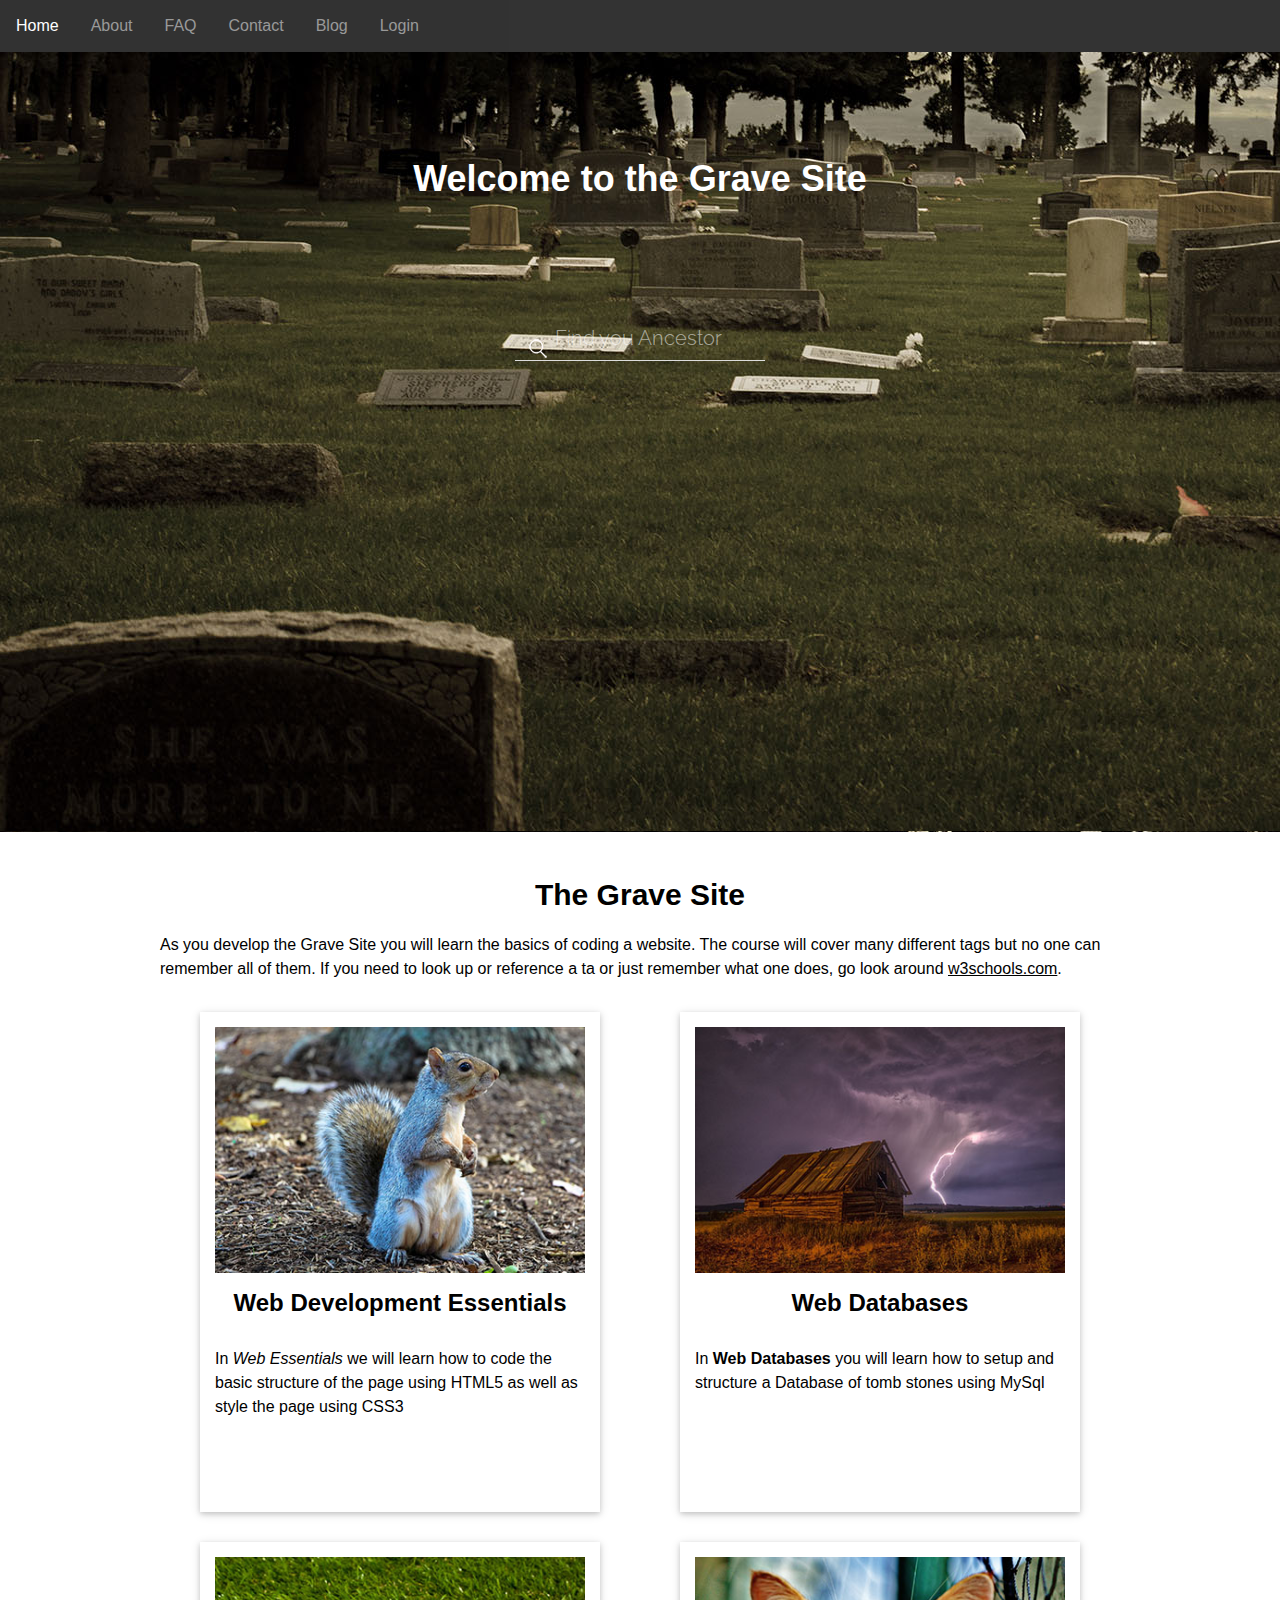
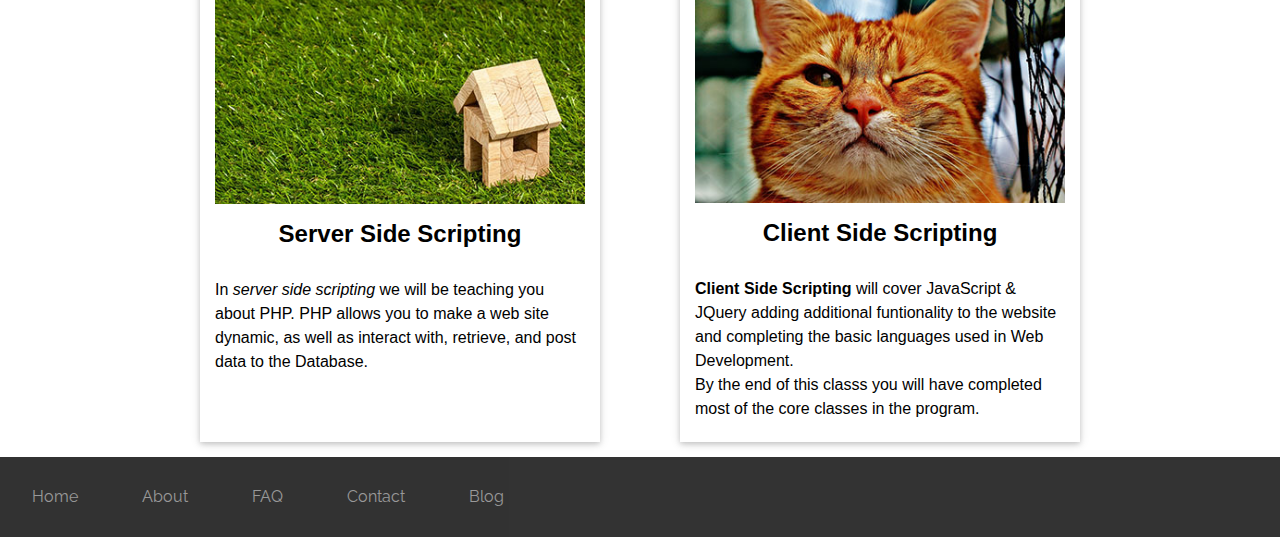
<file: index.html>
<!DOCTYPE html>
<html lang="en">
    <head>
        <meta charset="utf-8">
        <meta name="description" content="Final Project">
        <meta name="author" content="Hamid Karbasi">
        <title>The Grave Site</title> 
        <link href="https://fonts.googleapis.com/css?family=Raleway" rel="stylesheet" type="text/css"> 
        <link href="css/normalize.css" rel="stylesheet" type="text/css">
        <link href="css/w3.css" rel="stylesheet" type="text/css">
        <link href="css/styles.css" rel="stylesheet" type="text/css">    
    </head>
    <body>
        <header>
            <div class="navbar">
                <nav>
                    <ul>
                        <li><a href="index.php">Home</a></li>
                        <li><a href="about.html">About</a></li>
                        <li><a href="faq.html">FAQ</a></li>
                        <li><a href="contact.php">Contact</a></li>
                        <li><a href="blog.html">Blog</a></li>
                        <li><a href="#openModal">Login</a></li>
                    </ul>           
                </nav>
                <div id="openModal" class="modalDialog">
                    <div><a href="#close" title="close" class="close">X</a>
                        <!-- content for Modal -->
                        <div class="login">
                            <h2>Sign in</h2>
                            <form>
                                <input type="email" placeholder="Email">
                                <input type="password" name="password" placeholder="password">
                                <input type="button" value="Login">
                            </form>
                        </div><!-- end login -->                      
                    </div><!-- end close -->                
                </div><!-- end openModal -->
            </div> <!-- end navbar -->        
        </header>
        
        <!-- ================== HERO ================== -->
        
        <section id="hero">
            <h1>Welcome to the Grave Site</h1>
                <div class="search">
                    <form action="index.html">
                        <input type="search" name="ancestor_search" placeholder="Find you Ancestor">
                    </form> 
                </div><!-- end search -->
        </section><!-- end hero -->
        
        <!-- ==================== DISCRIPTION =================== -->
        
        <section id="discription">
            <h2>The Grave Site</h2>
            <P>As you develop the Grave Site you will learn the basics of coding a website.  The course will cover many different tags but no one can remember all of them.  If you need to look up or reference a ta or just remember what one does, go look around <a href="http://www.w3schools.com">w3schools.com</a>.</P>
        </section><!-- end discription -->
        
        <!-- =========== CLASSES =============== -->

        <section id="classes">
            
            <div class="w3-row">
                <div class="w3-half"> 
                    <div class="w3-card-2">
                        <div id="essentials">
                            <img src="img/squirrel.jpg" alt="squirrel">
                            <div class="w3-container w3-center">
                                <h3>Web Development Essentials</h3>
                            </div><!-- end center -->
                            <p>In <em>Web Essentials</em> we will learn how to code the basic structure of the page using HTML5 as well as style the page using CSS3</p>
                        </div><!-- end essentials -->
                    </div><!-- end card 2 -->
                </div><!-- end half -->
                
                <div class="w3-half"> 
                    <div class="w3-card-2">                                                     
                        <div id="databases">
                            <img src="img/barn.jpg" alt="barn">
                            <div class="w3-container w3-center">
                                <h3>Web Databases</h3>
                            </div><!-- end center -->
                            <p>In <strong>Web Databases</strong> you will learn how to setup and structure a Database of tomb stones using MySql</p>
                        </div><!-- end databases -->
                     </div><!-- end card 2 -->
                </div><!-- end half -->
            </div><! -- end row -->
       
            <div class="w3-row">
                <div class="w3-half"> 
                    <div class="w3-card-2">
                        <div id="server">
                            <img src="img/home.jpg" alt="home">
                            <div class="w3-container w3-center">
                                <h3>Server Side Scripting</h3>
                            </div><!-- end center -->    
                            <p>In <i>server side scripting</i> we will be teaching you about PHP.  PHP allows you to make a web site dynamic, as well as interact with, retrieve, and post data to the Database.</p>
                        </div><!-- end server -->  
                    </div><!-- end card 2 -->
                </div><!-- end half -->
                
                <div class="w3-half">
                    <div class="w3-card-2">
                        <div id="client">
                            <img src="img/cat.jpg" alt="cat">
                            <div class="w3-container w3-center">
                                <h3>Client Side Scripting</h3>
                            </div><!-- end center -->
                            <p><b>Client Side Scripting</b> will cover JavaScript &amp; JQuery adding additional funtionality to the website and completing the basic languages used in Web Development.  <br>By the end of this classs you will have completed most of the core classes in the program.</p>
                        </div><!-- end client -->
                    </div><!-- end card 2 -->
                </div><!-- end half -->
            </div><! -- end row -->
        </section><!-- end classes -->
        
        <footer>
            <nav>
                <ul>
                    <li><a href="index.php">Home</a></li>
                    <li><a href="about.html">About</a></li>
                    <li><a href="faq.html">FAQ</a></li>
                    <li><a href="contact.php">Contact</a></li>
                    <li><a href="blog.html">Blog</a></li>
                </ul>           
            </nav>        
        </footer> 
    </body>
</html>
</file>
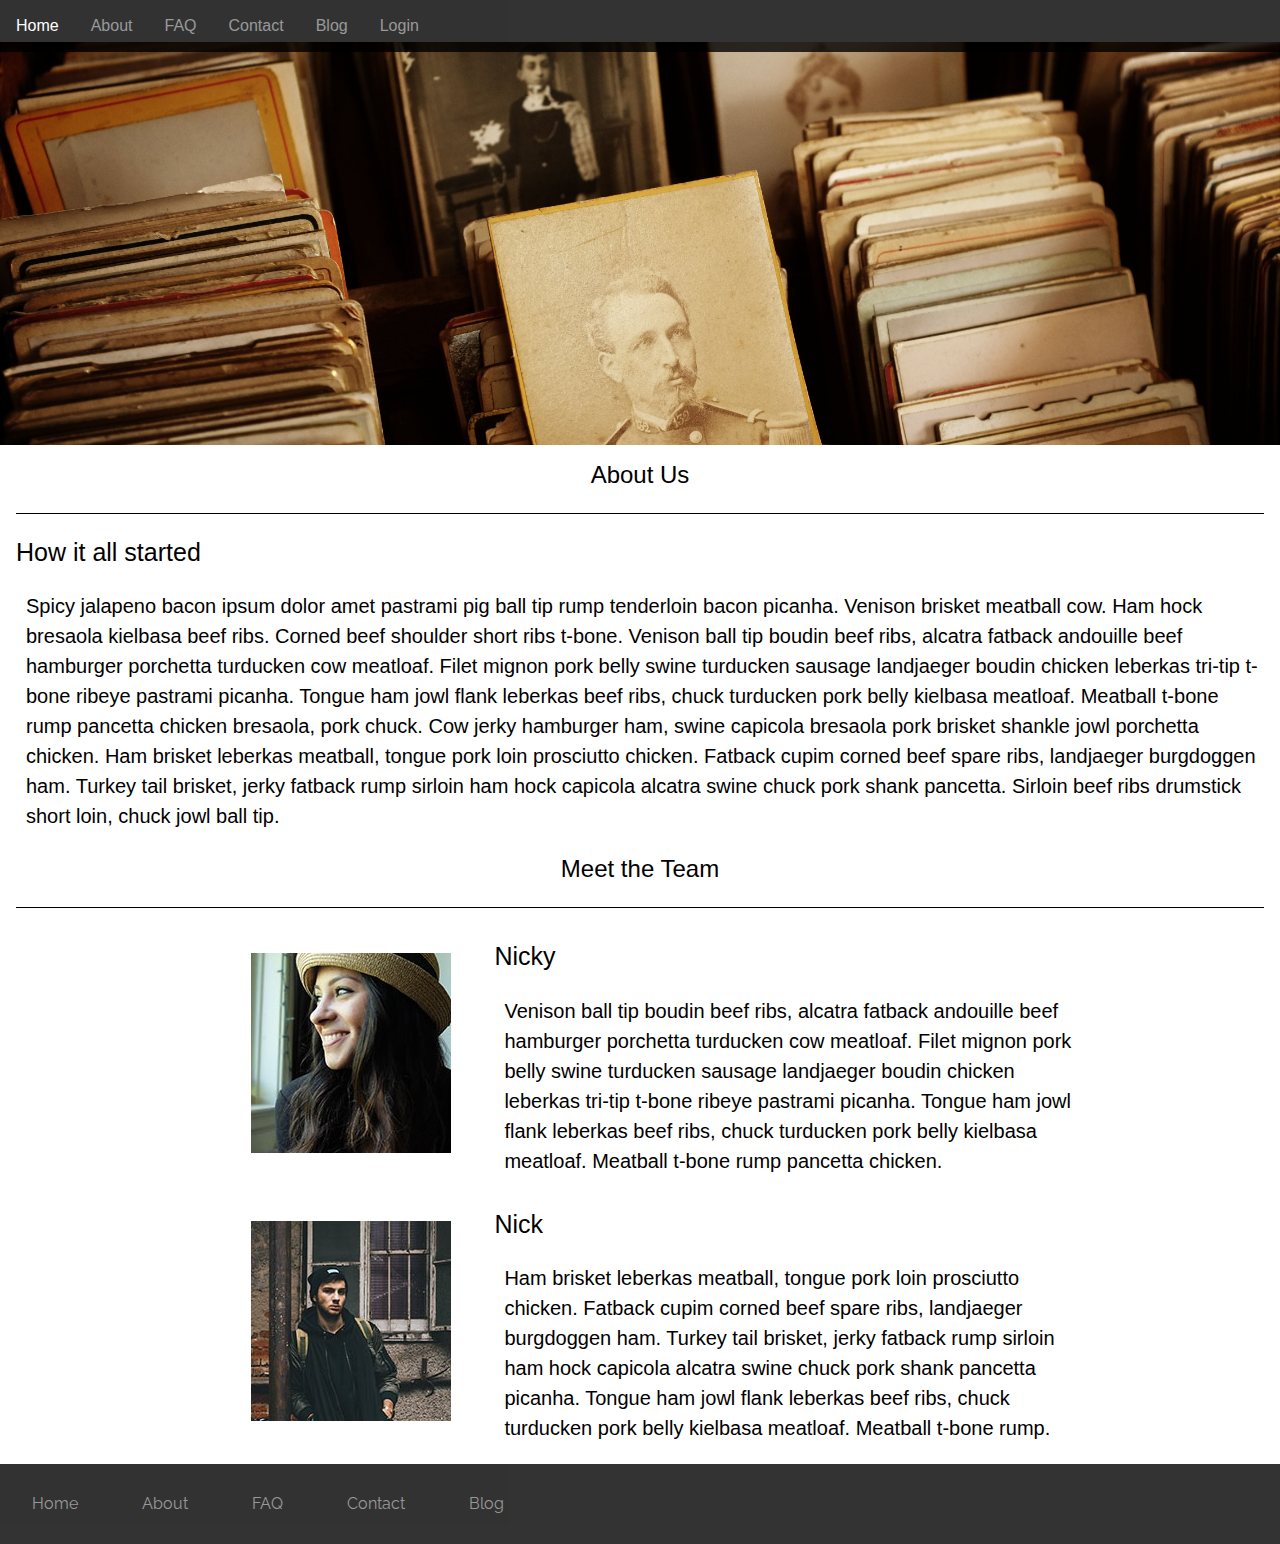
<file: about.html>
<!DOCTYPE html>
<html lang="en">
    <head>
        <meta charset="utf-8">
        <meta name="description" content="Final Project">
        <meta name="author" content="Hamid Karbasi">
        <title>The Grave Site</title> 
        <link href="https://fonts.googleapis.com/css?family=Raleway" rel="stylesheet" type="text/css"> 
        <link href="css/normalize.css" rel="stylesheet" type="text/css">
        <link href="css/w3.css" rel="stylesheet" type="text/css">
        <link href="css/styles.css" rel="stylesheet" type="text/css">    
    </head>
    <body>
        <header>
            <div class="navbar">
                <nav>
                    <ul>
                        <li><a href="index.php">Home</a></li>
                        <li><a href="about.html">About</a></li>
                        <li><a href="faq.html">FAQ</a></li>
                        <li><a href="contact.php">Contact</a></li>
                        <li><a href="blog.html">Blog</a></li>
                        <li><a href="#openModal">Login</a></li>
                    </ul>           
                </nav>
                <div id="openModal" class="modalDialog">
                    <div><a href="#close" title="close" class="close">X</a>
                        <!-- content for Modal -->
                        <div class="login">
                            <h2>Sign in</h2>
                            <form>
                                <input type="email" placeholder="Email">
                                <input type="password" name="password" placeholder="password">
                                <input type="button" value="Login">
                            </form>
                        </div><!-- end login -->                      
                    </div><!-- end close -->                
                </div><!-- end openModal -->
            </div> <!-- end navbar -->        
        </header>
        
        <!-- ================== HERO ================== -->
        
        <section id="about">
            <img src="img/about.jpg">          
        </section><!-- end hero -->
        
        <!-- ================= Discription ============== -->

        <section id="about_us"> 
            <div class="w3-container">
                <h3>About Us</h3>
                <hr>
                <h4>How it all started</h4>
                <p>Spicy jalapeno bacon ipsum dolor amet pastrami pig ball tip rump tenderloin bacon picanha. Venison brisket meatball cow. Ham hock bresaola kielbasa beef ribs. Corned beef shoulder short ribs t-bone. Venison ball tip boudin beef ribs, alcatra fatback andouille beef hamburger porchetta turducken cow meatloaf. Filet mignon pork belly swine turducken sausage landjaeger boudin chicken leberkas tri-tip t-bone ribeye pastrami picanha. Tongue ham jowl flank leberkas beef ribs, chuck turducken pork belly kielbasa meatloaf. Meatball t-bone rump pancetta chicken bresaola, pork chuck. Cow jerky hamburger ham, swine capicola bresaola pork brisket shankle jowl porchetta chicken. Ham brisket leberkas meatball, tongue pork loin prosciutto chicken. Fatback cupim corned beef spare ribs, landjaeger burgdoggen ham. Turkey tail brisket, jerky fatback rump sirloin ham hock capicola alcatra swine chuck pork shank pancetta. Sirloin beef ribs drumstick short loin, chuck jowl ball tip.
                </p>
                <h3>Meet the Team</h3>
                <hr>
                <div class="staff">
                    <div class="w3-row">
                        <div class="w3-third">
                            <img src="img/nicky.jpg" alt="Nicky" align="right"/>
                        </div>
                        <div class="w3-twothird">
                            <h4>Nicky</h4>
                            <p>Venison ball tip boudin beef ribs, alcatra fatback andouille beef hamburger porchetta turducken cow meatloaf. Filet mignon pork belly swine turducken sausage landjaeger boudin chicken leberkas tri-tip t-bone ribeye pastrami picanha. Tongue ham jowl flank leberkas beef ribs, chuck turducken pork belly kielbasa meatloaf. Meatball t-bone rump pancetta chicken.</p>
                        </div>
                    </div>
                    <div class="w3-row">
                        <div class="w3-third">
                            <img src="img/nick.jpg" alt="Nick" align="right"/>
                        </div>
                        <div class="w3-twothird">
                            <h4>Nick</h4>
                            <p>Ham brisket leberkas meatball, tongue pork loin prosciutto chicken. Fatback cupim corned beef spare ribs, landjaeger burgdoggen ham. Turkey tail brisket, jerky fatback rump sirloin ham hock capicola alcatra swine chuck pork shank pancetta picanha. Tongue ham jowl flank leberkas beef ribs, chuck turducken pork belly kielbasa meatloaf. Meatball t-bone rump.</p>
                        </div>
                    </div>      
                </div>
            </div>    
        </section><!-- end discription -->    

        <footer>
            <nav>
                <ul>
                    <li><a href="index.php">Home</a></li>
                    <li><a href="about.html">About</a></li>
                    <li><a href="faq.html">FAQ</a></li>
                    <li><a href="contact.php">Contact</a></li>
                    <li><a href="blog.html">Blog</a></li>
                </ul>           
            </nav>        
        </footer> 
    </body>
</html>
</file>
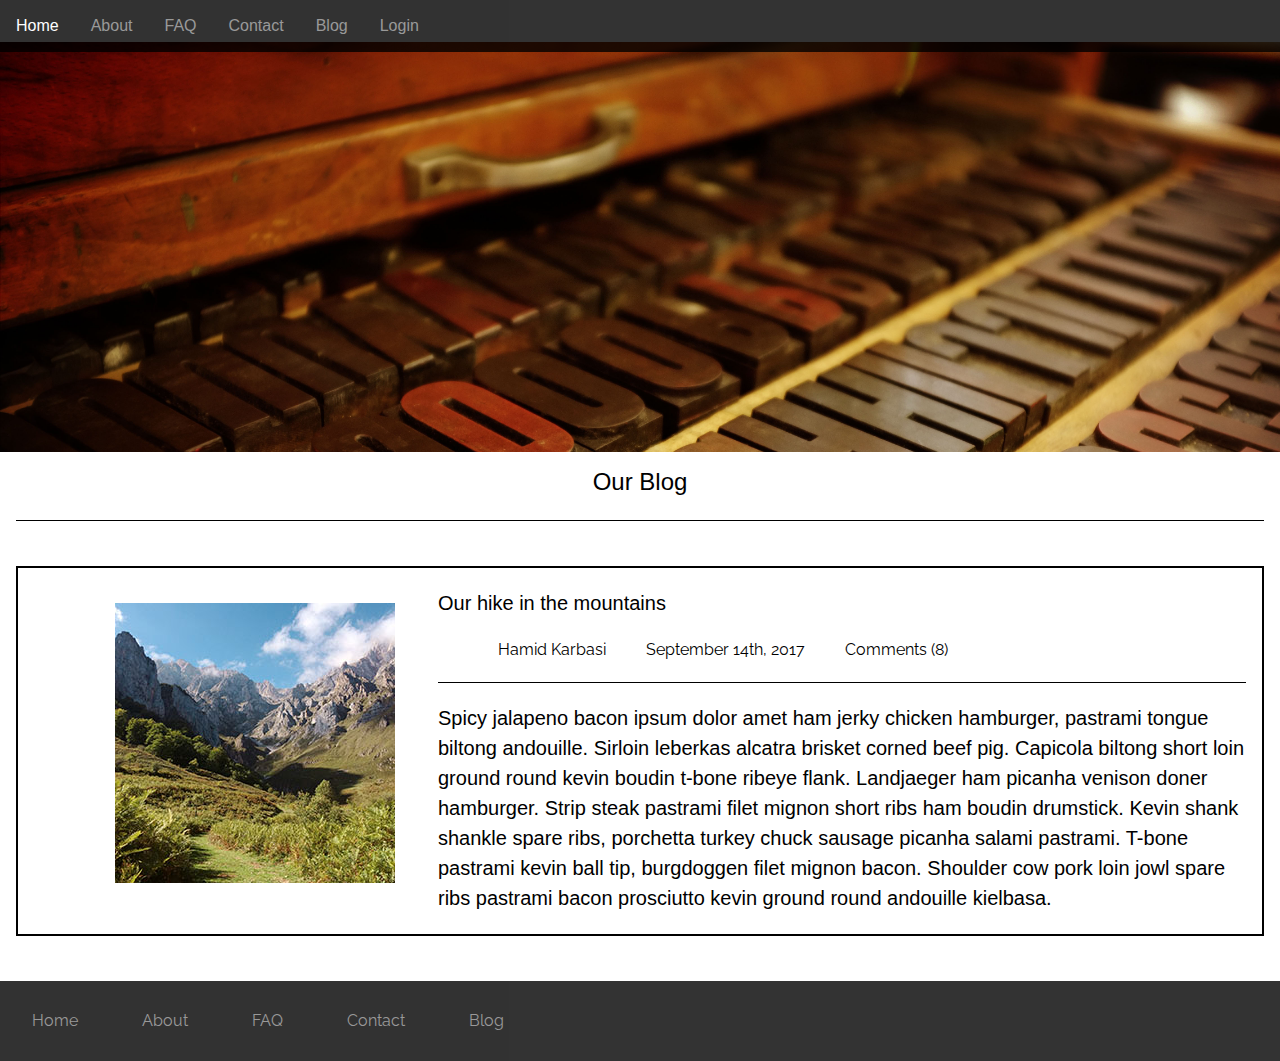
<file: blog.html>
<!DOCTYPE html>
<html lang="en">
    <head>
        <meta charset="utf-8">
        <meta name="description" content="Final Project">
        <meta name="author" content="Hamid Karbasi">
        <title>The Grave Site</title> 
        <link href="https://fonts.googleapis.com/css?family=Raleway" rel="stylesheet" type="text/css"> 
        <link href="css/normalize.css" rel="stylesheet" type="text/css">
        <link href="css/w3.css" rel="stylesheet" type="text/css">
        <link href="css/styles.css" rel="stylesheet" type="text/css">    
    </head>
    <body>
        <header>
            <div class="navbar">
                <nav>
                    <ul>
                        <li><a href="index.php">Home</a></li>
                        <li><a href="about.html">About</a></li>
                        <li><a href="faq.html">FAQ</a></li>
                        <li><a href="contact.php">Contact</a></li>
                        <li><a href="blog.html">Blog</a></li>
                        <li><a href="#openModal">Login</a></li>
                    </ul>           
                </nav>
                <div id="openModal" class="modalDialog">
                    <div><a href="#close" title="close" class="close">X</a>
                        <!-- content for Modal -->
                        <div class="login">
                            <h2>Sign in</h2>
                            <form>
                                <input type="email" placeholder="Email">
                                <input type="password" name="password" placeholder="password">
                                <input type="button" value="Login">
                            </form>
                        </div><!-- end login -->                      
                    </div><!-- end close -->                
                </div><!-- end openModal -->
            </div> <!-- end navbar -->        
        </header>
        
        <!-- ================== HERO ================== -->
        
        <section id="blog">
            <img src="img/letters.jpg">
        </section><!-- end hero -->
        
        <!-- ================== DISCRIPTION =============== -->
        
        <section id="blog_header">
            <div class="w3-container">
                <h3>Our Blog</h3>
                <hr>
                <section id="our_blog">
                    <div class="w3-container">
                        <div class="w3-row">
                            <div class="w3-third">
                                <div class="img_container">
                                     <img src="img/Mountain_path.jpg" alt="Mountain Path" align="left" class="w3-image"/>
                                </div> 
                            </div>
                            <div class="w3-twothird">     
                                <section class="blog_post">
                                    <P>Our hike in the mountains</P>
                                    <ul>
                                        <li>Hamid Karbasi</li>
                                        <li>September 14th, 2017</li>
                                        <li>Comments (8)</li>
                                    </ul>
                                    <br>    
                                    <hr> 
                                    <p>Spicy jalapeno bacon ipsum dolor amet ham jerky chicken hamburger, pastrami tongue biltong andouille. Sirloin leberkas alcatra brisket corned beef pig. Capicola biltong short loin ground round kevin boudin t-bone ribeye flank. Landjaeger ham picanha venison doner hamburger. Strip steak pastrami filet mignon short ribs ham boudin drumstick. Kevin shank shankle spare ribs, porchetta turkey chuck sausage picanha salami pastrami. T-bone pastrami kevin ball tip, burgdoggen filet mignon bacon. Shoulder cow pork loin jowl spare ribs pastrami bacon prosciutto kevin ground round andouille kielbasa.</p>
                                </section>
                            </div> 
                        </div>
                    </div>
                </section>
            </div>
        </section><!-- end discription -->
        <footer>
            <nav>
                <ul>
                    <li><a href="index.php">Home</a></li>
                    <li><a href="about.html">About</a></li>
                    <li><a href="faq.html">FAQ</a></li>
                    <li><a href="contact.php">Contact</a></li>
                    <li><a href="blog.html">Blog</a></li>
                </ul>           
            </nav>        
        </footer>
        </section>
    </body>
</html>
</file>
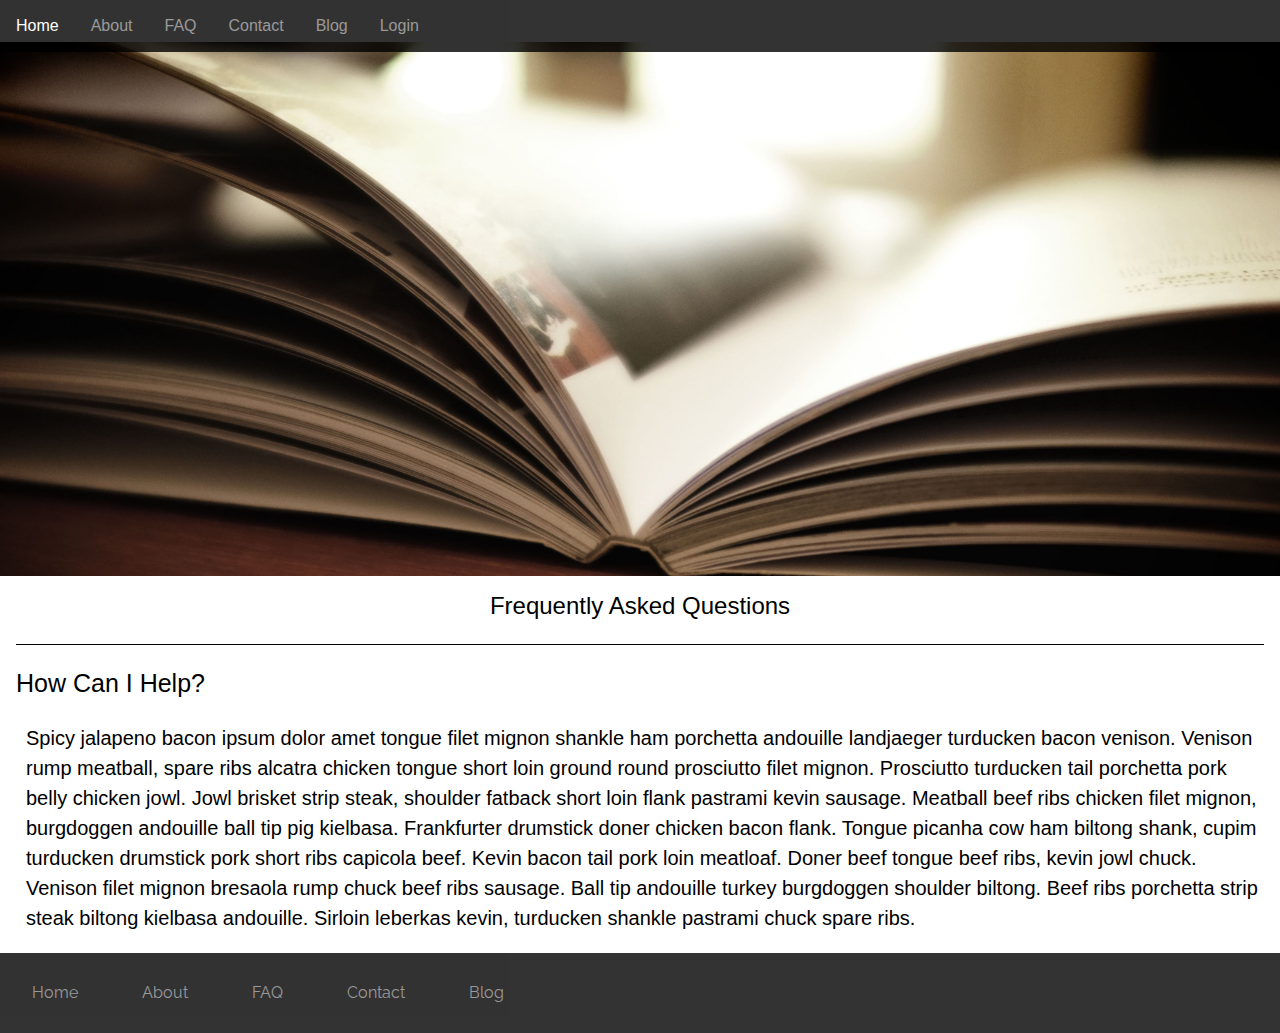
<file: faq.html>
<!DOCTYPE html>
<html lang="en">
    <head>
        <meta charset="utf-8">
        <meta name="description" content="Final Project">
        <meta name="author" content="Hamid Karbasi">
        <title>The Grave Site</title> 
        <link href="https://fonts.googleapis.com/css?family=Raleway" rel="stylesheet" type="text/css"> 
        <link href="css/normalize.css" rel="stylesheet" type="text/css">
        <link href="css/w3.css" rel="stylesheet" type="text/css">
        <link href="css/styles.css" rel="stylesheet" type="text/css">    
    </head>
    <body>
        <header>
            <div class="navbar">
                <nav>
                    <ul>
                        <li><a href="index.php">Home</a></li>
                        <li><a href="about.html">About</a></li>
                        <li><a href="faq.html">FAQ</a></li>
                        <li><a href="contact.php">Contact</a></li>
                        <li><a href="blog.html">Blog</a></li>
                        <li><a href="#openModal">Login</a></li>
                    </ul>           
                </nav>
                <div id="openModal" class="modalDialog">
                    <div><a href="#close" title="close" class="close">X</a>
                        <!-- content for Modal -->
                        <div class="login">
                            <h2>Sign in</h2>
                            <form>
                                <input type="email" placeholder="Email">
                                <input type="password" name="password" placeholder="password">
                                <input type="button" value="Login">
                            </form>
                        </div><!-- end login -->                      
                    </div><!-- end close -->                
                </div><!-- end openModal -->
            </div> <!-- end navbar -->        
        </header>
        
        <!-- ====================== HERO ======================= -->
        
        <section id="faq">
            <img src="img/faq.jpg">
        </section><!-- end hero -->
        
        
        <!-- =================== Discription ==================== -->
        
        <section id="help">
            <div class="w3-container">
                <h3>Frequently Asked Questions</h3>  
                <hr>
                <h4>How Can I Help?</h4>
                <p>Spicy jalapeno bacon ipsum dolor amet tongue filet mignon shankle ham porchetta andouille landjaeger turducken bacon venison. Venison rump meatball, spare ribs alcatra chicken tongue short loin ground round prosciutto filet mignon. Prosciutto turducken tail porchetta pork belly chicken jowl. Jowl brisket strip steak, shoulder fatback short loin flank pastrami kevin sausage. Meatball beef ribs chicken filet mignon, burgdoggen andouille ball tip pig kielbasa. Frankfurter drumstick doner chicken bacon flank. Tongue picanha cow ham biltong shank, cupim turducken drumstick pork short ribs capicola beef. Kevin bacon tail pork loin meatloaf. Doner beef tongue beef ribs, kevin jowl chuck. Venison filet mignon bresaola rump chuck beef ribs sausage. Ball tip andouille turkey burgdoggen shoulder biltong. Beef ribs porchetta strip steak biltong kielbasa andouille. Sirloin leberkas kevin, turducken shankle pastrami chuck spare ribs.</p>          
            </div>
        </section><!-- end discription -->
        
        <footer>
            <nav>
                <ul>
                    <li><a href="index.php">Home</a></li>
                    <li><a href="about.html">About</a></li>
                    <li><a href="faq.html">FAQ</a></li>
                    <li><a href="contact.php">Contact</a></li>
                    <li><a href="blog.html">Blog</a></li>
                </ul>           
            </nav>        
        </footer> 
    </body>
</html>
</file>
<file: css/styles.css>
/*
BATC Web Essentials
Colors: #808080, #606061, #fff, #d4d4d4
Font: font-family: 'Raleway', sans-serif;

*/

                                /* ===================== GENERAL ==================== */

body {
    font-family: 'Raleway,' sans-serif;
    font-size: 16px;
}

                                /* ==================== GLOBAL ===================== */

h1,h2,h3,h4,h5,h6{
    -webkit-font-smoothing: antialiased;
    text-rendering: optimizeLegibility;
    font-weight: bold;
}

                                /* ====================== NAV ======================= */

.navbar ul {
    list-style-type: none;
    margin: 0;
    padding: 0;
    overflow: auto;
    background-color: black;
    opacity: 0.8;
}

.navbar ul li {
    float: left;
    font-family: 'Raleway,' sans-serif;
}

.navbar .login ul {
    list-style-type: none;
    margin: 0;
    padding: 0;
    overflow: hidden;
}

.navbar ul li a {
    display: block;
    color: #808080;
    text-align: center;
    padding: 14px 16px 14px 16px;
    text-decoration: none;
}

.navbar ul li a:hover {
    color: white;
}

                                /* ====================== HERO ===================== */

#hero {
    background-image: url("../img/graveyard_small.jpg"); center no-repeat
    width: 100%;
    height: 780px;
    margin-top: -10px;
}

h1 {
    color: white;
    padding: 100px; 0 0 0;
    text-align: center;
}

.search form {
    margin: auto;
    width: 250px;
}

#contact img,
#blog img,
#about img,
#faq img {
    width: 100%;
    height: auto;
    margin-top: -10px;
}


                                /* ==================== DISCRIPTION ================= */

#discription {
    width: 960px;
    margin: auto;
    margin-top: 40px;    
}

#discription h2 {
    text-align: center;
}


                                /* ===================== CLASSES =================== */

#classes {
    width: 960px;
    margin:auto;
}

.w3-card-2 {
    width: 400px;
    height: 500px;
    margin: 15px 40px;
    padding: 15px 15px;
}

#classes img {
    width: 100%;
}

                                /* ==================== CONTACT =================== */

#contact_us h3 {
    font-weight: 500; 
    text-align: center;
}

#contact_us p {
    font-size: 25px;
    text-align: center;
}

#contact_us input {
    border-bottom: 1px solid black;
    text-align: center; 
    width: 315px;
    align-content: center;
}

.form_input {
    display: block;
    margin-left: 20%;
    margin-right: 20%;
    width: 70%
}

.form_input p {
    text-align: center;
    padding-right: 140px;
}

.form_input textarea {
    width: 70%;
    border: 1px solid black;
    margin-left: 85px;
    height: 200px;
}

                                /* ==================== BLOG ====================== */

#our_blog h3 {
    font-weight: 500;
    text-align: center;
}

#our_blog {
    margin: 
    border-width: none;
    border: 2px solid black;
    margin-top: 45px;
    margin-bottom: 45px;
}

.img_container img {
    display: block;
    margin-top: 35px;
    margin-bottom: auto;
    margin-left: 20%;
    margin-right: auto;
}

#our_blog p {
    font-size: 20px;
}

#our_blog ul {
    list-style-type: none;
}

#our_blog ul li{
    float:left;
    font-family: 'Raleway', sans-serif;
    margin: 0px 10px;
    padding: 0px 10px
}

.blog_post {
    
}


#blog_header h3 {
    font-weight: 500;
    text-align: center;
}


                                /* ======================ABOUT ==================== */

#about_us h3 {
    font-weight: 500;
    text-align: center;
}

#about_us h4 {
    font-size: 25px;
    font-weight: 400;
    text-align: left;
}

#about_us p {
    margin-left: 10px;
    font-size: 20px;
}

.staff {
    margin-left: 15%;
    margin-right: 15%;
}

.staff img {
    margin-top: 25px;
    margin-right: 15%;
}

.staff h4 {
    
    font-size: 25px;
    font-weight: 400;
}

.staff p {
    margin-left: 10%
    font-size: 20px;
}



                                /* ======================= FAQ ==================== */

#help h3 {
    font-weight: 500;
    text-align: center;
}

#help h4 {
    font-size: 25px;
    font-weight: 400;
    text-align: left;
}

#help p {
    font-size: 20px;
    margin-left: 10px;
}

                                /* ===================== MODAL ===================== */

.modalDialog {
    position: fixed;
    font-family: 'Raleway,' sans-serif;
    top: 0;
    right: 0;
    bottom: 0;
    left: 0;
    background: rgba(0,0,0,0.8);
    z-index: 99999;
    opacity: 0;
    -webkit-transition: opacity 400ms ease-in;
    -moz-transition: opacity 400ms ease-in;
    transition: opacity 400ms ease-in;
    pointer-events: none;
}

.modalDialog:target {
    opacity: 1;
    pointer-events: auto;
}

.modalDialog > div {
    width: 500px;
    position: relative;
    margin: 10% auto;
    background: white;
}

.close {
    background: #606061;
    color: #fff;
    line-height: 25px;
    position: absolute;
    right: -12px;
    text-align: center;
    top: -10px;
    width: 24px;
    text-decoration: none;
    font-weight: bold;
    -webkit-border-radius: 12px;
    -moz-border-radius: 12px;
    border-radius: 12px;
    -webkit-box-shadow: 1px 1px 3px #000;
    -moz-box-shadow: 1px 1px 3px #000;
    box-shadow: 1px 1px 3px #000;
    
}

.close:hover {
    background: #808080;
}
                        /* ================== FORMS ================== */

.login {
    font-family: 'Raleway', sans-serif;
    width: 500px;
    padding: 30px;
    background: #fff;
    margin: 50px auto;
}

.login h2 {
    background: #4d4d4d;
    text-transform: uppercase;
    font-family: 'Raleway', sans-serif;
    color: white;
    font-size: 18px;
    font-weight: 100;
    padding: 20px;
    margin: -30px -30px 30px -30px;     
}

input[type="text"],
input[type="date"],
input[type="datetime"],
input[type="email"],
input[type="number"],
input[type="search"],
input[type="time"],
input[type="url"],
input[type="password"],
textarea,
select{
    box-sizing: border-box;
    -webkit-box-sizing: border-box;
    -moz-box-sizing: border-box;
    outline: none;
    display: block;
    width: 100%;
    padding: 7px;
    border: none;
    border-bottom: 1px solid #ddd;
    background: transparent;
    margin-bottom: 10px;
    font: 16px 'Raleway', sans-serif;
    height: 45px;
    }

.login input[type="submit"],
.login input[type="button"]{
    box-sizing: border-box;
    -webkit-box-sizing: border-box;
    -moz-box-sizing: border-box;
    width: 100%;
    padding: 3%;
    background: #4d4d4d;
    color: white;
    border-top-style: none;
    border-bottom-style: none;
    border-left-style: none;
    border-right-style: none;
}

.login input[type="submit"]:hover,
.login input[type="button"]:hover{
    background: #808080;
}

.search input[type="search"] {
    color: white;
    text-align: center;
    background-image: url(../img/search_icon.png);
    background-position: 10px 20px;
    background-repeat: no-repeat;
    font-size: 20px;
    font-weight: 300;
}

.search input[type="search"]:hover {
    background: rgba(255,255,255.08);
}

                            /* ================== FOOTER ==================== */

footer ul {
    list-style-type: none;
    margin: 0;
    padding: 0;
    overflow: auto;
    background-color: black;
    opacity: 0.8;
}

footer ul li {
    float: left;
    font-family: 'Raleway', sans-serif;
}

footer ul li a,
footer ul li {
    display: block;
    color: #808080;
    text-align: center;
    padding: 14px 16px;
    text-decoration: none;
}

footer ul li a:hover {
    color: white;
}
</file>
